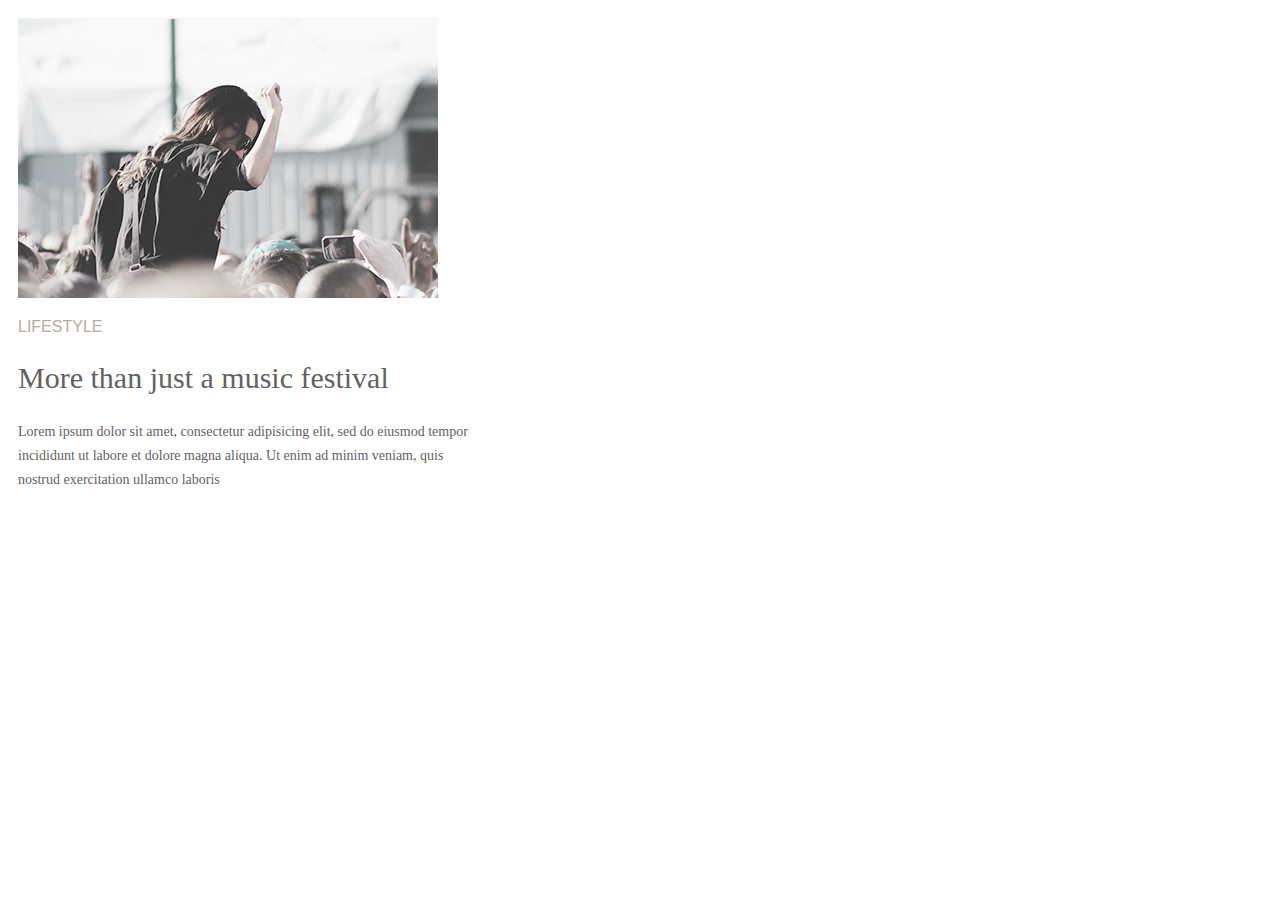
<file: 1/index.html>
<!DOCTYPE html>
<html lang="en">
  <head>
    <meta charset="UTF-8" />
    <meta name="viewport" content="width=device-width, initial-scale=1.0" />
    <title>Second Add</title>
    <link rel="stylesheet" href="css/styles.css">
  </head>
  <body>
  
    <main>

      <article>
        <img src="img/img1.jpg" alt="image">
        <p class="heading">Lifestyle</p>
        <h2>More than just a music festival</h2>
        <p class="text">
          Lorem ipsum dolor sit amet, consectetur adipisicing elit, sed do
          eiusmod tempor incididunt ut labore et dolore magna aliqua. Ut enim ad
          minim veniam, quis nostrud exercitation ullamco laboris
        </p>
      </article>

    </main>
  </body>
</html>
</file>
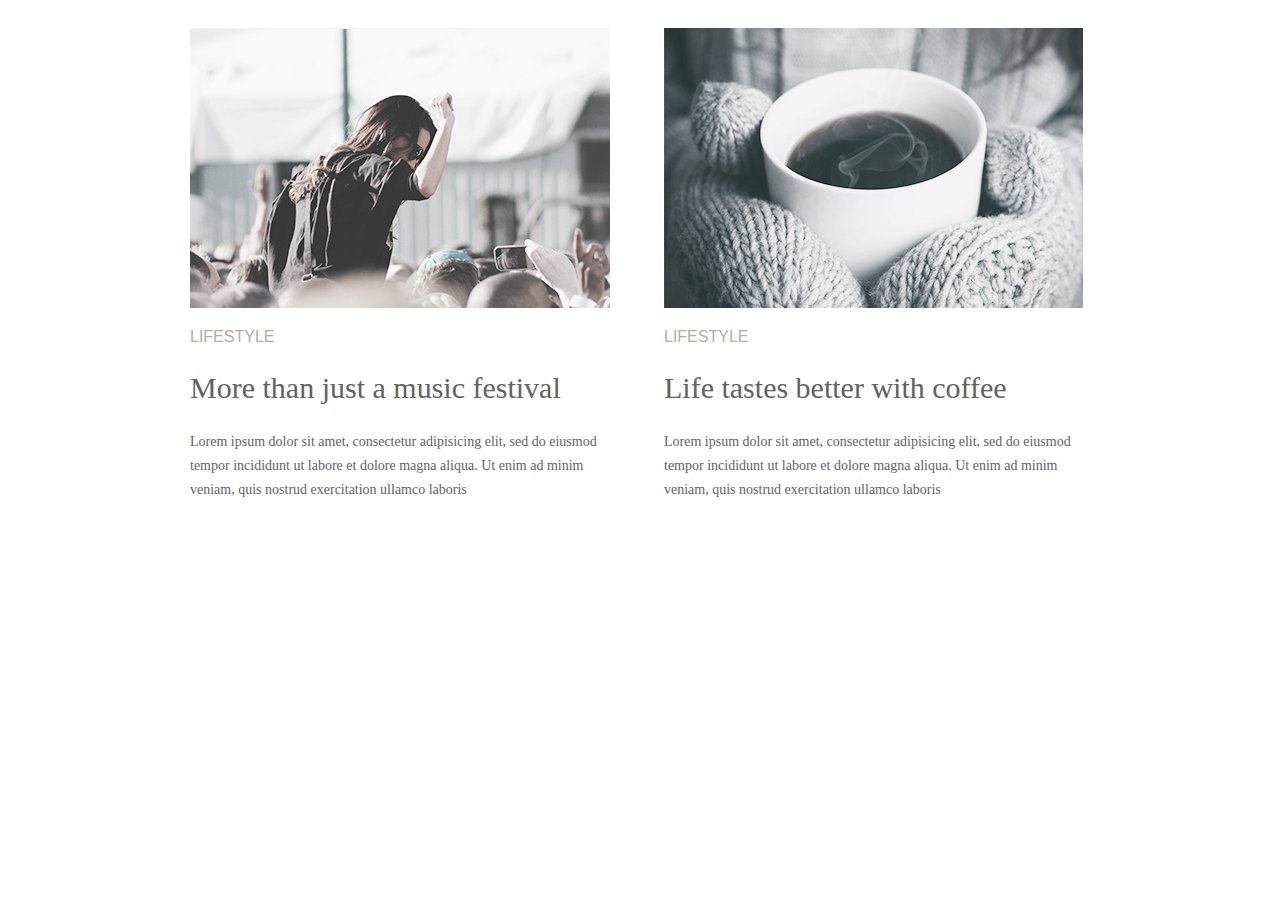
<file: 2/index.html>
<!DOCTYPE html>
<html lang="en">
  <head>
    <meta charset="UTF-8" />
    <meta name="viewport" content="width=device-width, initial-scale=1.0" />
    <title>Third Add</title>
    <link rel="stylesheet" href="css/styles.css">
  </head>
  <body>
  
    <main>
     <section>
      <article class="article">
        <img src="img/img1.jpg" alt="image">
        <p class="heading">Lifestyle</p>
        <h2>More than just a music festival</h2>
        <p class="text">
          Lorem ipsum dolor sit amet, consectetur adipisicing elit, sed do
          eiusmod tempor incididunt ut labore et dolore magna aliqua. Ut enim ad
          minim veniam, quis nostrud exercitation ullamco laboris
        </p>
      </article>

      <article class="article">
        <img src="img/img2.jpg" alt="image">
        <p class="heading">Lifestyle</p>
        <h2>Life tastes better with coffee</h2>
        <p class="text">
          Lorem ipsum dolor sit amet, consectetur adipisicing elit, sed do
          eiusmod tempor incididunt ut labore et dolore magna aliqua. Ut enim ad
          minim veniam, quis nostrud exercitation ullamco laboris
        </p>
      </article>
     </section>
    </main>
  </body>
</html>
</file>
<file: 1/css/styles.css>
article {
    box-sizing: border-box;
    width: 470px;
    padding: 10px;
}

.heading {
@import url('https://fonts.googleapis.com/css2?family=Ubuntu:wght@300&display=swap');
font-family: 'Ubuntu', sans-serif;
text-transform: uppercase;
color: #b4ad9e;
}

h2 {
@import url('https://fonts.googleapis.com/css2?family=Playfair+Display&display=swap');
font-family: 'Playfair Display', serif;
color: #626262;
font-style: normal;
font-weight: 400;
font-size: 30px;
}

.text{
font-family: 'Playfair Display', serif;
color: #626262;
font-size: 14px;
line-height: 1.714;
text-align: left;
}
</file>
<file: 2/css/styles.css>
section {
    width: 960px;
    box-sizing: border-box;
    margin-left: auto;
    margin-right: auto;
    padding-left: 10px;
}

article {
    box-sizing: border-box;
    width: 470px;
    padding: 20px;
    display: inline-block;
}

.heading {
@import url('https://fonts.googleapis.com/css2?family=Ubuntu:wght@300&display=swap');
font-family: 'Ubuntu', sans-serif;
text-transform: uppercase;
color: #b4ad9e;
}

h2 {
@import url('https://fonts.googleapis.com/css2?family=Playfair+Display&display=swap');
font-family: 'Playfair Display', serif;
color: #626262;
font-style: normal;
font-weight: 400;
font-size: 30px;
}

.text{
font-family: 'Playfair Display', serif;
color: #626262;
font-size: 14px;
line-height: 1.714;
text-align: left;
}
</file>
